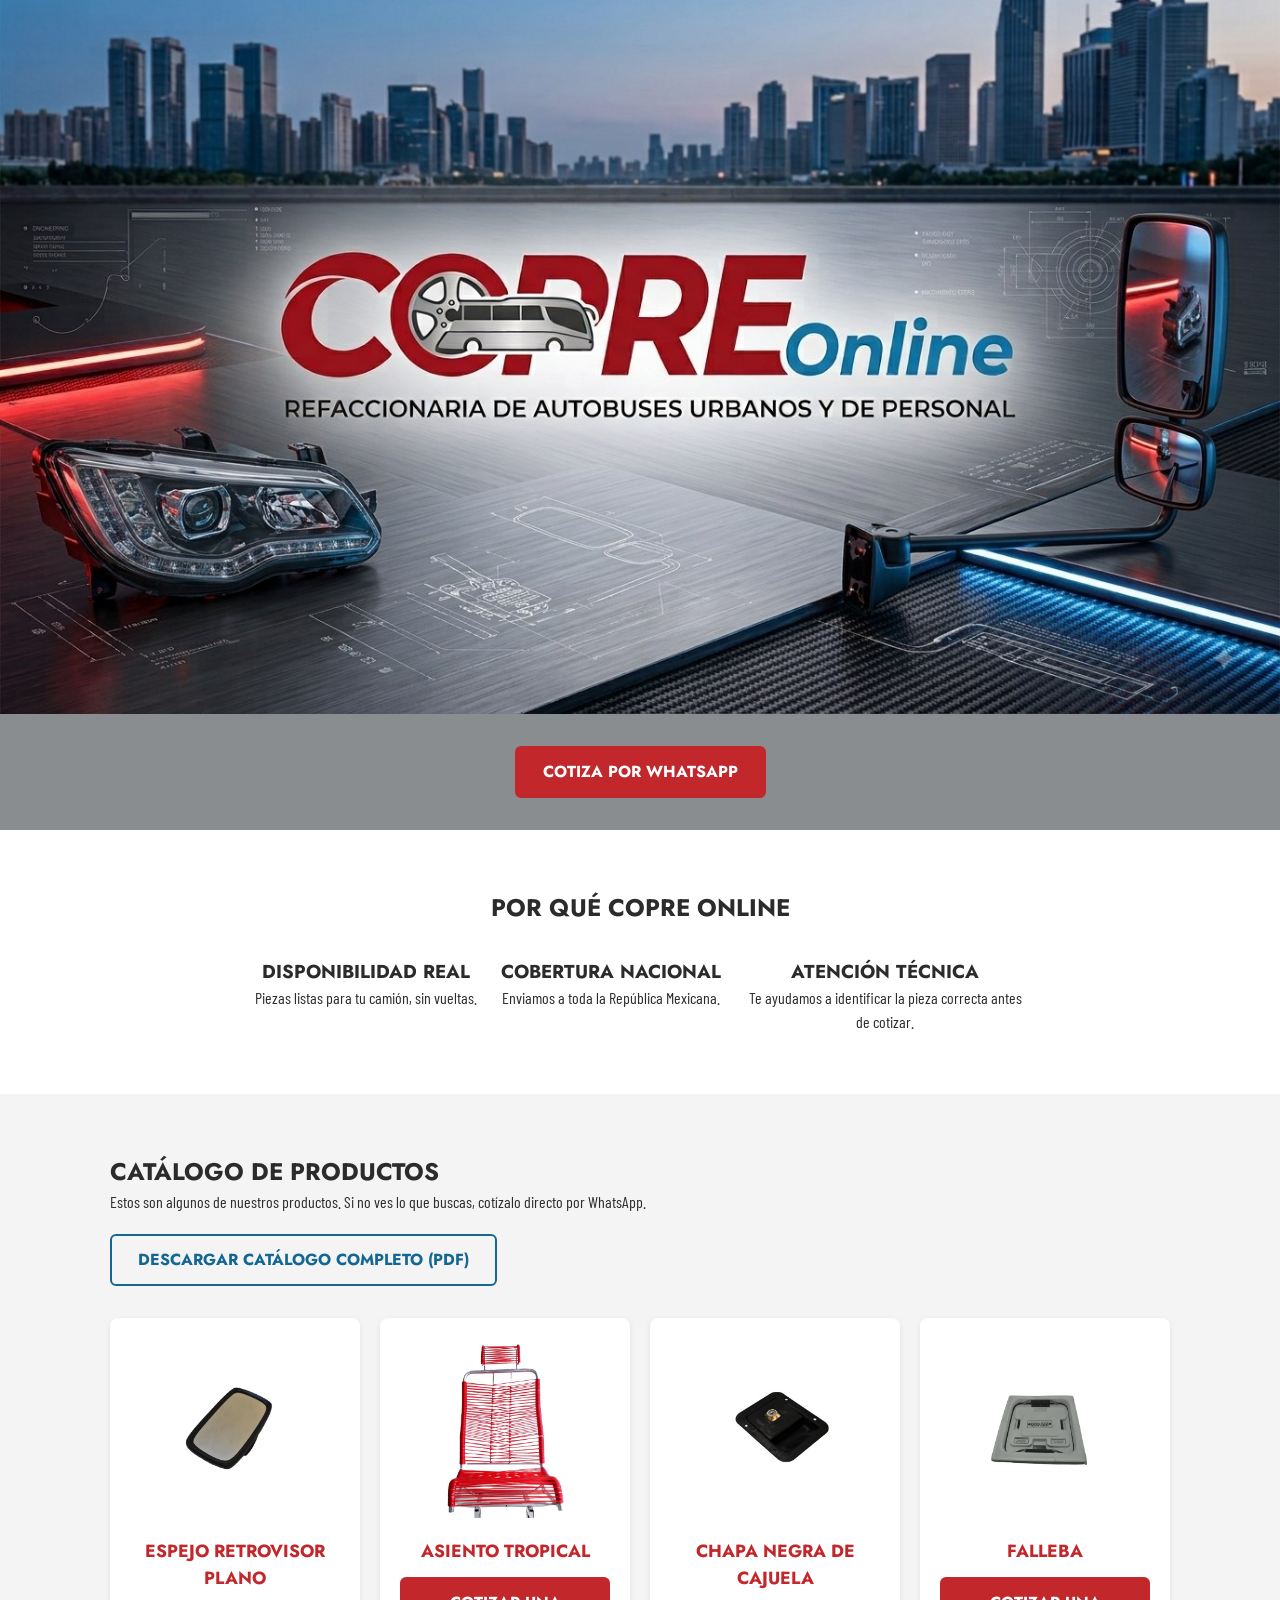
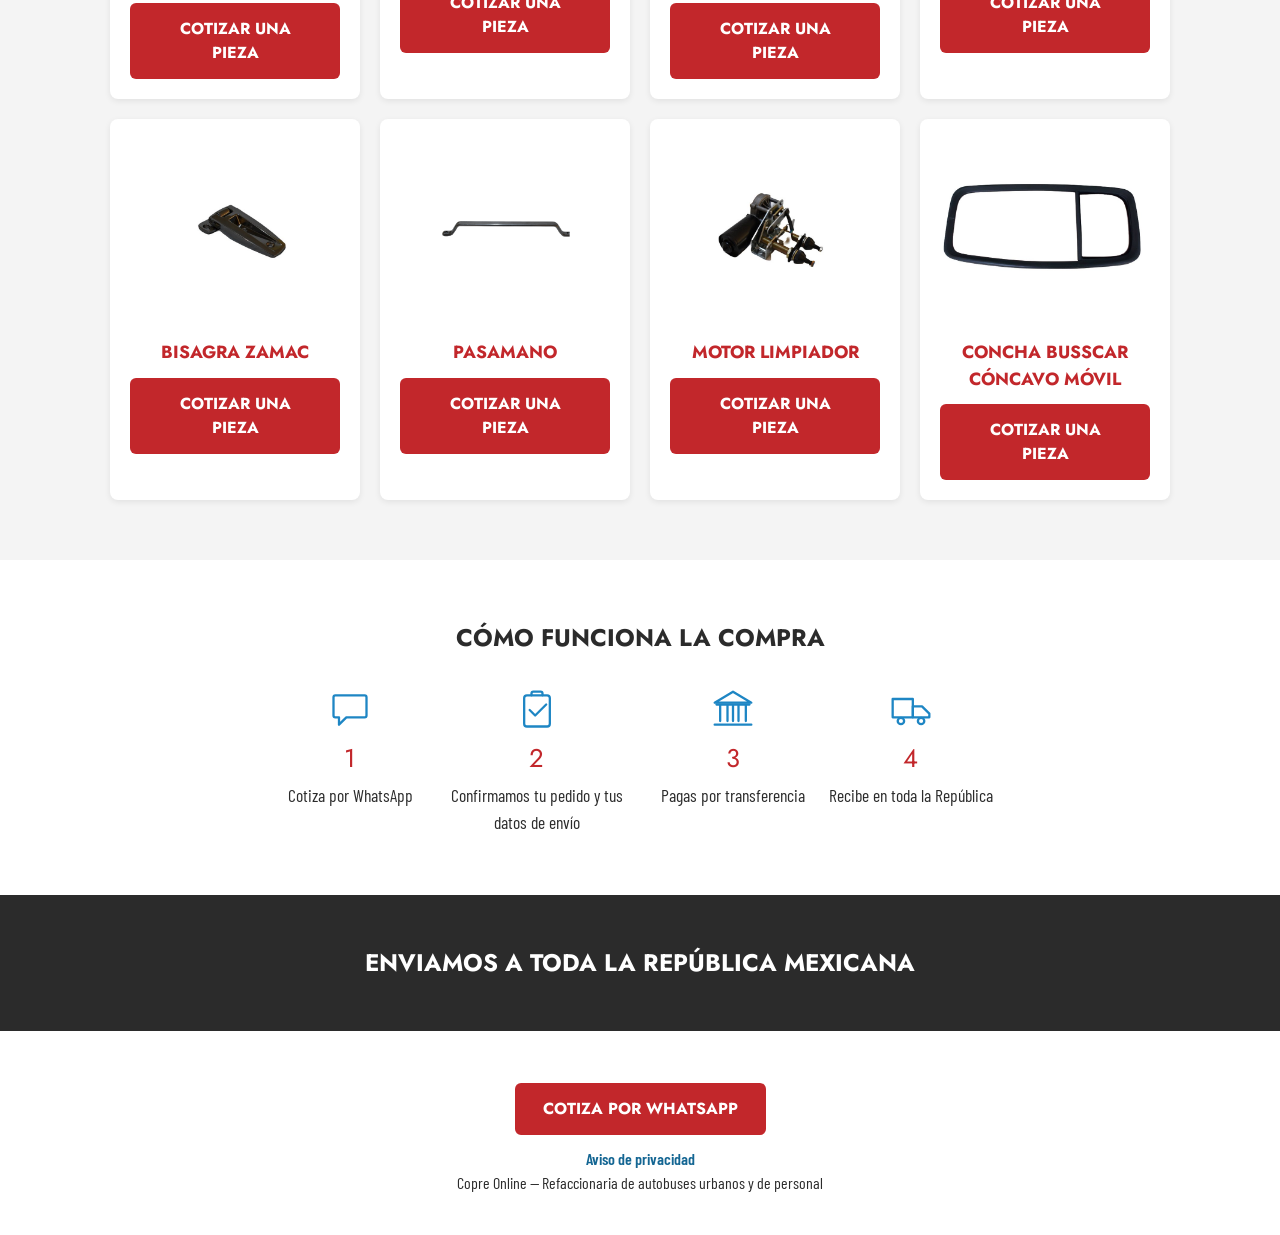
<file: index.html>
<!DOCTYPE html>
<html lang="es-MX">
<head>
<meta charset="UTF-8">
<meta name="viewport" content="width=device-width, initial-scale=1.0">
<title>Copre Online — Refaccionaria de autobuses urbanos y de personal</title>
<meta name="description" content="Refacciones para autobús urbano y transporte de personal. Cotiza por WhatsApp, paga por transferencia, recibe en toda la República Mexicana.">
<link rel="icon" type="image/png" href="favicon.png">
<meta property="og:type" content="website">
<meta property="og:locale" content="es_MX">
<meta property="og:title" content="Copre Online — Refaccionaria de autobuses urbanos y de personal">
<meta property="og:description" content="Refacciones para autobús urbano y transporte de personal. Cotiza por WhatsApp, paga por transferencia, recibe en toda la República Mexicana.">
<meta property="og:image" content="og-image.jpg">
<meta name="twitter:card" content="summary_large_image">
<meta name="twitter:title" content="Copre Online — Refaccionaria de autobuses urbanos y de personal">
<meta name="twitter:description" content="Refacciones para autobús urbano y transporte de personal. Cotiza por WhatsApp, paga por transferencia, recibe en toda la República Mexicana.">
<meta name="twitter:image" content="og-image.jpg">
<link rel="preconnect" href="https://fonts.googleapis.com">
<link rel="preconnect" href="https://fonts.gstatic.com" crossorigin>
<link href="https://fonts.googleapis.com/css2?family=Jost:wght@700&family=Barlow+Condensed:wght@400;600&display=swap" rel="stylesheet">
<link rel="stylesheet" href="style.css">
</head>
<body>

<script>
  const WHATSAPP_NUMBER = "5214444258821"; // Número real, aún no activado en WhatsApp Business
  function waLink(message) {
    return `https://wa.me/${WHATSAPP_NUMBER}?text=${encodeURIComponent(message)}`;
  }
  document.addEventListener("DOMContentLoaded", () => {
    document.querySelectorAll("[data-wa-message]").forEach(el => {
      el.href = waLink(el.getAttribute("data-wa-message"));
    });
  });
</script>

<header class="hero">
  <h1><img class="banner" src="banner-facebook.jpg" width="1376" height="768" alt="Copre Online — Refaccionaria de autobuses urbanos y de personal"></h1>
  <div class="cta-wrap">
    <a class="btn-whatsapp" data-wa-message="Hola, quiero cotizar una refacción." href="https://wa.me/5214444258821" target="_blank" rel="noopener">Cotiza por WhatsApp</a>
  </div>
</header>

<section class="propuesta">
  <div class="container">
    <h2>Por qué Copre Online</h2>
    <div class="items">
      <div class="item"><h3>Disponibilidad real</h3><p>Piezas listas para tu camión, sin vueltas.</p></div>
      <div class="item"><h3>Cobertura nacional</h3><p>Enviamos a toda la República Mexicana.</p></div>
      <div class="item"><h3>Atención técnica</h3><p>Te ayudamos a identificar la pieza correcta antes de cotizar.</p></div>
    </div>
  </div>
</section>

<section class="catalogo">
  <div class="container">
    <h2>Catálogo de productos</h2>
    <p>Estos son algunos de nuestros productos. Si no ves lo que buscas, cotízalo directo por WhatsApp.</p>
    <a class="btn-outline" href="catalogo-copre-online-2026.pdf" target="_blank" rel="noopener" download>Descargar catálogo completo (PDF)</a>
    <div class="grid">
      <div class="card">
        <img src="products/espejo-retrovisor-plano.png" alt="Espejo Retrovisor Plano" loading="lazy">
        <h3>Espejo Retrovisor Plano</h3>
        <a class="btn-whatsapp" data-wa-message="Hola, quiero cotizar: Espejo Retrovisor Plano." href="https://wa.me/5214444258821" target="_blank" rel="noopener">Cotizar una pieza</a>
      </div>
      <div class="card">
        <img src="products/asiento-tropical.jpg" alt="Asiento Tropical" loading="lazy">
        <h3>Asiento Tropical</h3>
        <a class="btn-whatsapp" data-wa-message="Hola, quiero cotizar: Asiento Tropical." href="https://wa.me/5214444258821" target="_blank" rel="noopener">Cotizar una pieza</a>
      </div>
      <div class="card">
        <img src="products/chapa-cajuela.jpg" alt="Chapa Negra de Cajuela" loading="lazy">
        <h3>Chapa Negra de Cajuela</h3>
        <a class="btn-whatsapp" data-wa-message="Hola, quiero cotizar: Chapa Negra de Cajuela." href="https://wa.me/5214444258821" target="_blank" rel="noopener">Cotizar una pieza</a>
      </div>
      <div class="card">
        <img src="products/falleba.png" alt="Falleba" loading="lazy">
        <h3>Falleba</h3>
        <a class="btn-whatsapp" data-wa-message="Hola, quiero cotizar: Falleba." href="https://wa.me/5214444258821" target="_blank" rel="noopener">Cotizar una pieza</a>
      </div>
      <div class="card">
        <img src="products/bisagra-zamac.jpg" alt="Bisagra Zamac" loading="lazy">
        <h3>Bisagra Zamac</h3>
        <a class="btn-whatsapp" data-wa-message="Hola, quiero cotizar: Bisagra Zamac." href="https://wa.me/5214444258821" target="_blank" rel="noopener">Cotizar una pieza</a>
      </div>
      <div class="card">
        <img src="products/pasamano.png" alt="Pasamano" loading="lazy">
        <h3>Pasamano</h3>
        <a class="btn-whatsapp" data-wa-message="Hola, quiero cotizar: Pasamano." href="https://wa.me/5214444258821" target="_blank" rel="noopener">Cotizar una pieza</a>
      </div>
      <div class="card">
        <img src="products/motor-limpiador.jpg" alt="Motor Limpiador" loading="lazy">
        <h3>Motor Limpiador</h3>
        <a class="btn-whatsapp" data-wa-message="Hola, quiero cotizar: Motor Limpiador." href="https://wa.me/5214444258821" target="_blank" rel="noopener">Cotizar una pieza</a>
      </div>
      <div class="card">
        <img src="products/concha-busscar.jpg" alt="Concha Busscar Cóncavo Móvil" loading="lazy">
        <h3>Concha Busscar Cóncavo Móvil</h3>
        <a class="btn-whatsapp" data-wa-message="Hola, quiero cotizar: Concha Busscar Cóncavo Móvil." href="https://wa.me/5214444258821" target="_blank" rel="noopener">Cotizar una pieza</a>
      </div>
    </div>
  </div>
</section>

<section class="pasos">
  <div class="container">
    <h2>Cómo funciona la compra</h2>
    <ol>
      <li>
        <svg class="step-icon" viewBox="0 0 48 48" fill="none" stroke="currentColor" stroke-width="2.5" stroke-linejoin="round" stroke-linecap="round"><path d="M8 8h32a2 2 0 0 1 2 2v20a2 2 0 0 1-2 2H20l-8 8v-8h-4a2 2 0 0 1-2-2V10a2 2 0 0 1 2-2z"/></svg>
        <span class="step-num">1</span>Cotiza por WhatsApp
      </li>
      <li>
        <svg class="step-icon" viewBox="0 0 48 48" fill="none" stroke="currentColor" stroke-width="2.5"><rect x="10" y="8" width="28" height="34" rx="3"/><path d="M18 8V6a2 2 0 0 1 2-2h8a2 2 0 0 1 2 2v2" stroke-linecap="round"/><path d="M16 24l6 6 12-12" stroke-linecap="round" stroke-linejoin="round"/></svg>
        <span class="step-num">2</span>Confirmamos tu pedido y tus datos de envío
      </li>
      <li>
        <svg class="step-icon" viewBox="0 0 48 48" fill="none" stroke="currentColor" stroke-width="2.5" stroke-linejoin="round" stroke-linecap="round"><path d="M24 4L4 16h40L24 4z"/><path d="M6 18h36M10 18v18M18 18v18M24 18v18M30 18v18M38 18v18M4 40h40"/></svg>
        <span class="step-num">3</span>Pagas por transferencia
      </li>
      <li>
        <svg class="step-icon" viewBox="0 0 48 48" fill="none" stroke="currentColor" stroke-width="2.5" stroke-linejoin="round" stroke-linecap="round"><path d="M4 12h22v20H4z"/><path d="M26 20h10l8 8v4H26z"/><circle cx="13" cy="36" r="3.5"/><circle cx="35" cy="36" r="3.5"/></svg>
        <span class="step-num">4</span>Recibe en toda la República
      </li>
    </ol>
  </div>
</section>

<section class="cobertura">
  <div class="container">
    <h2>Enviamos a toda la República Mexicana</h2>
  </div>
</section>

<footer>
  <div class="container">
    <a class="btn-whatsapp" data-wa-message="Hola, quiero cotizar una refacción." href="https://wa.me/5214444258821" target="_blank" rel="noopener">Cotiza por WhatsApp</a>
    <a href="aviso-privacidad.html">Aviso de privacidad</a>
    <p>Copre Online — Refaccionaria de autobuses urbanos y de personal</p>
  </div>
</footer>

</body>
</html>
</file>
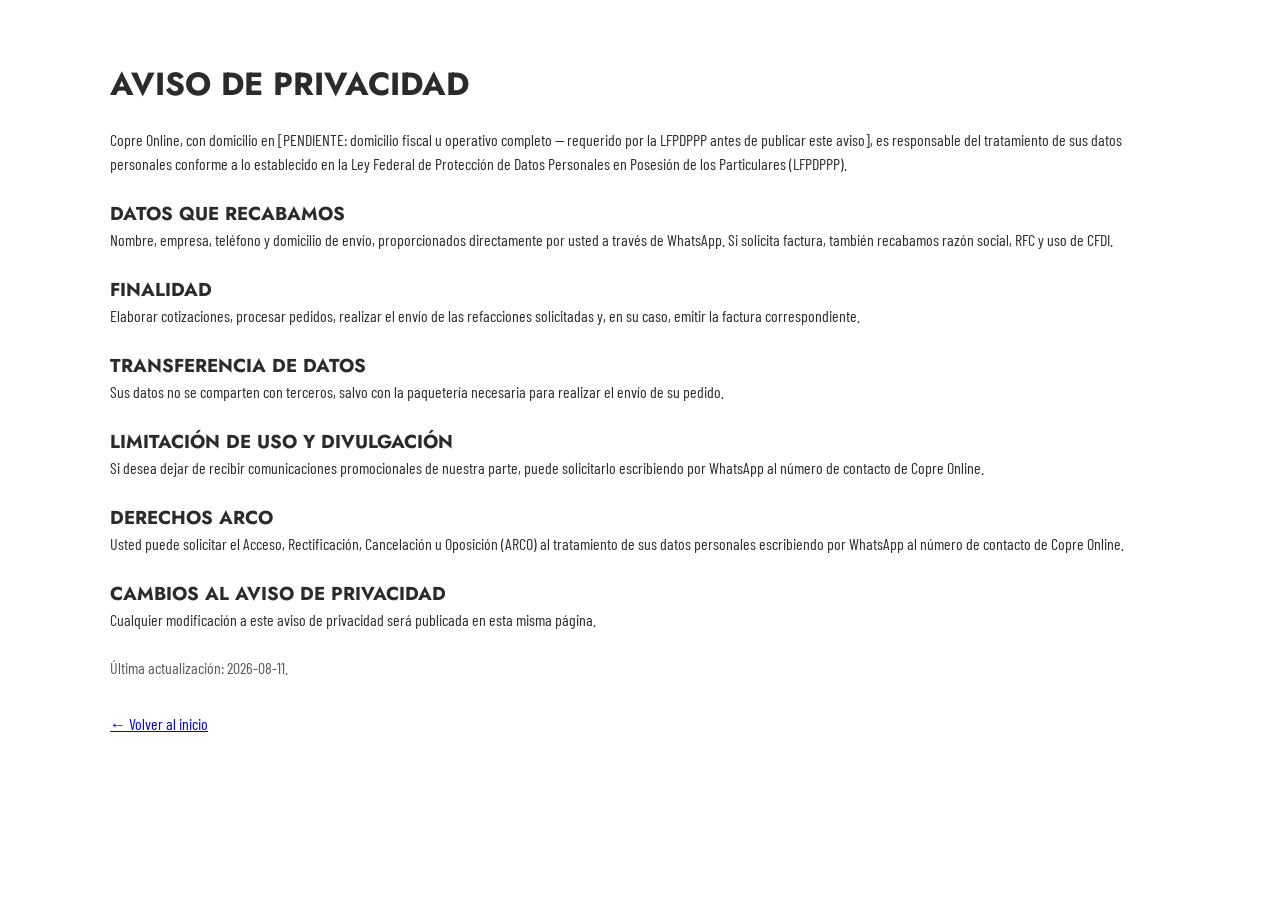
<file: aviso-privacidad.html>
<!DOCTYPE html>
<html lang="es-MX">
<head>
<meta charset="UTF-8">
<meta name="viewport" content="width=device-width, initial-scale=1.0">
<title>Aviso de Privacidad — Copre Online</title>
<meta name="description" content="Aviso de privacidad de Copre Online conforme a la Ley Federal de Protección de Datos Personales en Posesión de los Particulares (LFPDPPP).">
<link rel="icon" type="image/png" href="favicon.png">
<link rel="preconnect" href="https://fonts.googleapis.com">
<link rel="preconnect" href="https://fonts.gstatic.com" crossorigin>
<link href="https://fonts.googleapis.com/css2?family=Jost:wght@700&family=Barlow+Condensed:wght@400;600&display=swap" rel="stylesheet">
<link rel="stylesheet" href="style.css">
</head>
<body>
<div class="container" style="padding: 60px 20px;">
  <h1>Aviso de Privacidad</h1>
  <p style="margin-top:20px;">Copre Online, con domicilio en [PENDIENTE: domicilio fiscal u operativo completo — requerido por la LFPDPPP antes de publicar este aviso], es responsable del tratamiento de sus datos personales conforme a lo establecido en la Ley Federal de Protección de Datos Personales en Posesión de los Particulares (LFPDPPP).</p>
  <h3 style="margin-top:24px;">Datos que recabamos</h3>
  <p>Nombre, empresa, teléfono y domicilio de envío, proporcionados directamente por usted a través de WhatsApp. Si solicita factura, también recabamos razón social, RFC y uso de CFDI.</p>
  <h3 style="margin-top:24px;">Finalidad</h3>
  <p>Elaborar cotizaciones, procesar pedidos, realizar el envío de las refacciones solicitadas y, en su caso, emitir la factura correspondiente.</p>
  <h3 style="margin-top:24px;">Transferencia de datos</h3>
  <p>Sus datos no se comparten con terceros, salvo con la paquetería necesaria para realizar el envío de su pedido.</p>
  <h3 style="margin-top:24px;">Limitación de uso y divulgación</h3>
  <p>Si desea dejar de recibir comunicaciones promocionales de nuestra parte, puede solicitarlo escribiendo por WhatsApp al número de contacto de Copre Online.</p>
  <h3 style="margin-top:24px;">Derechos ARCO</h3>
  <p>Usted puede solicitar el Acceso, Rectificación, Cancelación u Oposición (ARCO) al tratamiento de sus datos personales escribiendo por WhatsApp al número de contacto de Copre Online.</p>
  <h3 style="margin-top:24px;">Cambios al aviso de privacidad</h3>
  <p>Cualquier modificación a este aviso de privacidad será publicada en esta misma página.</p>
  <p style="margin-top:24px; color: #595959;">Última actualización: 2026-08-11.</p>
  <a href="index.html" style="display:inline-block; margin-top:32px;">&larr; Volver al inicio</a>
</div>
</body>
</html>
</file>
<file: style.css>
:root {
  --rojo-industrial: #C2272B;
  --azul-digital: #1E86C4;
  --blanco: #FFFFFF;
  --gris-metalico: #8A8D90;
  --gris-oscuro: #2B2B2B;
  --font-heading: 'Jost', sans-serif;
  --font-body: 'Barlow Condensed', sans-serif;
}

* { box-sizing: border-box; margin: 0; padding: 0; }

body {
  font-family: var(--font-body);
  color: var(--gris-oscuro);
  background: var(--blanco);
  line-height: 1.5;
}

h1, h2, h3 {
  font-family: var(--font-heading);
  font-weight: 700;
  text-transform: uppercase;
}

.container { max-width: 1100px; margin: 0 auto; padding: 0 20px; }

.btn-whatsapp {
  display: inline-block;
  background: var(--rojo-industrial);
  color: var(--blanco);
  font-family: var(--font-heading);
  text-decoration: none;
  padding: 14px 28px;
  border-radius: 6px;
  font-weight: 700;
  text-transform: uppercase;
}

.btn-whatsapp:hover { background: #a31f23; }

.btn-outline {
  display: inline-block;
  background: transparent;
  color: #146693;
  border: 2px solid #146693;
  font-family: var(--font-heading);
  text-decoration: none;
  padding: 12px 26px;
  border-radius: 6px;
  font-weight: 700;
  text-transform: uppercase;
  margin-top: 20px;
}

.btn-outline:hover { background: #146693; color: var(--blanco); }

header.hero { text-align: center; }
header.hero .banner { width: 100%; height: auto; display: block; }
header.hero .cta-wrap { background: var(--gris-metalico); padding: 32px 20px; }

section.propuesta { padding: 60px 20px; text-align: center; }
section.propuesta .items { display: flex; gap: 24px; justify-content: center; flex-wrap: wrap; margin-top: 32px; }
section.propuesta .item { max-width: 280px; }

section.catalogo { background: #f4f4f4; padding: 60px 20px; }
section.catalogo .grid { display: grid; grid-template-columns: repeat(auto-fit, minmax(220px, 1fr)); gap: 20px; margin-top: 32px; }
section.catalogo .card { background: var(--blanco); border-radius: 8px; padding: 20px; text-align: center; box-shadow: 0 2px 6px rgba(0,0,0,0.08); }
section.catalogo .card img { width: 100%; height: 180px; object-fit: contain; background: var(--blanco); border-radius: 6px; margin-bottom: 14px; }
section.catalogo .card h3 { color: var(--rojo-industrial); margin-bottom: 12px; font-size: 1.1rem; }

section.pasos { padding: 60px 20px; text-align: center; }
section.pasos ol { list-style: none; display: flex; gap: 24px; justify-content: center; flex-wrap: wrap; margin-top: 32px; padding: 0; }
section.pasos li { max-width: 200px; font-size: 1.1rem; }
section.pasos li .step-icon { width: 44px; height: 44px; color: var(--azul-digital); margin: 0 auto 8px; display: block; }
section.pasos li span.step-num { display: block; font-family: var(--font-heading); font-size: 1.6rem; color: var(--rojo-industrial); margin-bottom: 4px; }

section.cobertura { background: var(--gris-oscuro); color: var(--blanco); text-align: center; padding: 50px 20px; }

footer { text-align: center; padding: 40px 20px; }
footer a { color: #146693; font-weight: 600; text-decoration: none; display: block; margin-top: 12px; }
</file>
